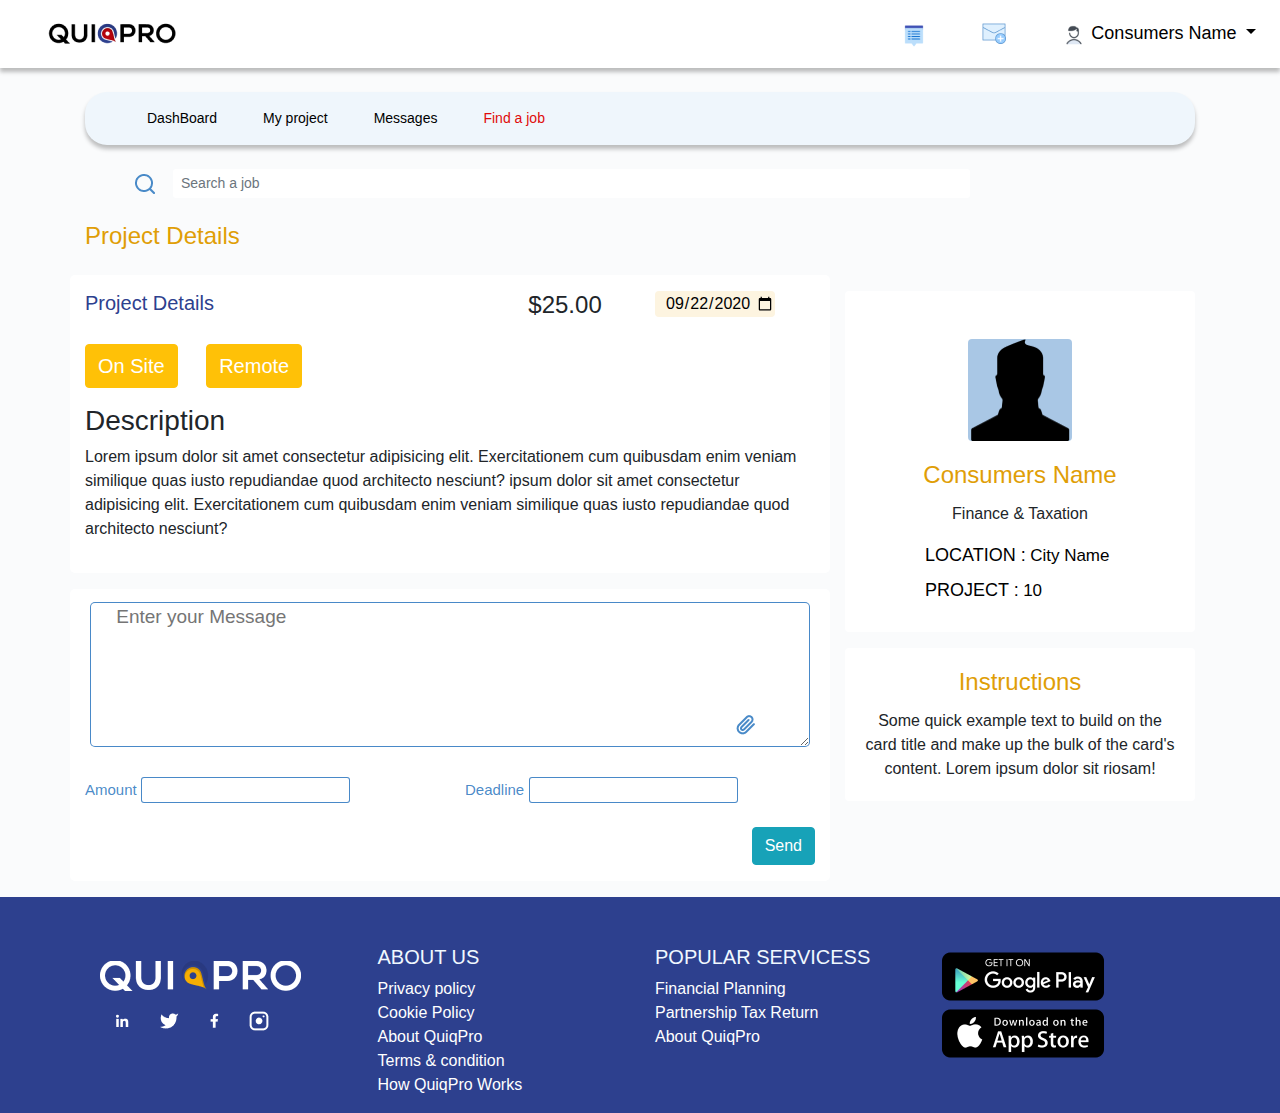
<file: last.html>
<!DOCTYPE html>
<html lang="en">

<head>
  <meta charset="UTF-8">
  <meta http-equiv="X-UA-Compatible" content="IE=edge">
  <meta name="viewport" content="width=device-width, initial-scale=1, shrink-to-fit=no">
  <link rel="stylesheet" href="https://maxcdn.bootstrapcdn.com/bootstrap/4.0.0/css/bootstrap.min.css"
    integrity="sha384-Gn5384xqQ1aoWXA+058RXPxPg6fy4IWvTNh0E263XmFcJlSAwiGgFAW/dAiS6JXm" crossorigin="anonymous">
  <link rel="stylesheet" href="./style.css">
  <title>Master job</title>
</head>

<body style="background: #FAFBFC;">

  <head>
    <nav class="navbar navbar-expand-lg navbar-light bg-light" id="navbar">
      <a class="navbar-brand ml-4" href="#"><img src="./img/Logo.png" alt=""></a>
      <button class="navbar-toggler" type="button" data-toggle="collapse" data-target="#navbarSupportedContent"
        aria-controls="navbarSupportedContent" aria-expanded="false" aria-label="Toggle navigation">
        <span class="navbar-toggler-icon"></span>
      </button>

      <div class="collapse navbar-collapse justify-content-center" id="navbarSupportedContent">
        <ul class="navbar-nav  ml-auto  " id="navTab">
          <li class="nav-item active">
            <a class="nav-link" href="#"><img src="./img/Popup.png" alt="" class="navMessagico mt-1"></a>
          </li>
          <li class="nav-item active">
            <a class="nav-link" href="#"><img src="./img/New Message.png" alt="" class="navMessagico"></a>
          </li>
          <li class="nav-item dropdown  dropdownBorder ">
            <a class="nav-link dropdown-toggle " href="#" id="navbarDropdown" role="button" data-toggle="dropdown"
              aria-haspopup="true" aria-expanded="false">
              <img src="./img/User Male.png" alt="" class="navMessagico"> Consumers Name
            </a>
            <div class="dropdown-menu" aria-labelledby="navbarDropdown">
              <a class="dropdown-item" href="#">Action</a>
              <a class="dropdown-item" href="#">Another action</a>
              <div class="dropdown-divider"></div>
              <a class="dropdown-item" href="#">Something else here</a>
            </div>
          </li>


        </ul>

      </div>
    </nav>
  </head>
  <div class="container">

    <nav class="navbar navbar-expand-md navbar-light bg-light mt-4 mb-4" id="dashboard">

      <button class="navbar-toggler" type="button" data-toggle="collapse" data-target="#navbarSupportedContent3"
        aria-controls="navbarSupportedContent2" aria-expanded="false" aria-label="Toggle navigation">
        <span class="navbar-toggler-icon"></span>
      </button>

      <div class="collapse navbar-collapse  pl-2" id="navbarSupportedContent3">
        <ul class="navbar-nav    " id="navTab">
          <li class="nav-item active">
            <a class="nav-link" href="#">DashBoard </a>
          </li>
          <li class="nav-item active">
            <a class="nav-link" href="#">My project </a>
          </li>
          <li class="nav-item active">
            <a class="nav-link" href="#">Messages </a>
          </li>
          <li class="nav-item active">
            <a class="nav-link " href="#" id="curent_tab"> Find a job</a>
          </li>
         
        </ul>

      </div>
    </nav>
  </div>


  <div class="container mt-3   ">
    <div class="row">
      <div class="col-12 ">
        <form class="form-inline md-form form-sm  ml-5 ">
          <!-- <i class="fas fa-search" aria-hidden="true"></i> -->
          <img src="./img/search.png" alt="">
          <input class="form-control form-control-sm ml-3 w-75" type="text" placeholder="Search a job" aria-label="Search" style="border:none;">
        </form>
      </div>
    </div>
  </div>

  <div class="container mt-4 ">
    <div class="row">
      <div class="col-12 mb-3 ">
        <h3 style="color: #E09E06; font-size: 24px;">Project Details</h3>
      </div>
    </div>
  </div>

  <div class="container  pb-3 " id="bgFoam">
    <div class="row">
      <div class="col-8  ">
        <div class="row  pt-3" style="background-color:#FFFFFF;  border-top-right-radius: 5px;  border-top-left-radius: 5px;">
          <div class="col-7">
            <h3 style="color: #2D408E; font-size: 20px;">Project Details</h3>
          </div>
          <div class="col-2">
            <h4>$25.00</h4>
          </div>
          <div class="col-3 ">
            <input type="date"   value="2020-09-22"
              style="background: #FDF4E0; border: none; padding-left: 10px; color:black; border-radius: 4px; width: 120px;">
          </div>
        </div>
        <div class="row pt-3" style="background-color:#FFFFFF;">
          <div class="col-12  ">
            <button type="button" class="btn btn-warning text-white" style="font-size: 20px;">On Site</button>
            <button type="button" class="btn btn-warning text-white ml-4" style="font-size: 20px;">Remote</button>
          </div>

        </div>
        <div class="row " style="background-color:#FFFFFF;  border-bottom-right-radius: 5px;  border-bottom-left-radius: 5px;">
          <div class="col-12  py-3">
            <h3>Description</h3>
            <p>Lorem ipsum dolor sit amet consectetur adipisicing elit. Exercitationem cum quibusdam enim veniam
              similique quas iusto repudiandae quod architecto nesciunt? ipsum dolor sit amet consectetur adipisicing
              elit. Exercitationem cum quibusdam enim veniam similique quas iusto repudiandae quod architecto nesciunt?
            </p>
          </div>

        </div>

        <div class="row mt-3 py-2 " style="background-color:#FFFFFF;  border-top-right-radius: 5px;  border-top-left-radius: 5px;">
          <div class="col-12  ">
            <div class="chat-footer">
              <textarea placeholder=" Enter your Message " id="" cols="101" rows="5"></textarea>
              <div class="icon">
                <img src="./img/attachment.png" alt="">
              </div>
            </div>

          </div>

        </div>
        <div class="row pt-3 " style="background-color:#FFFFFF; ">
          <div class="col-6  ">

            <label for="text" style="color: rgba(71, 136, 199, 0.99);"> Amount</label>
            <input type="text" class="label_input">
          </div>
          <div class="col-6  ">

            <label for="text" style="color: rgba(71, 136, 199, 0.99);"> Deadline</label>
            <input type="text" class="label_input">
          </div>

        </div>
        <div class="row py-3" style="background-color:#FFFFFF;  border-bottom-right-radius: 5px;  border-bottom-left-radius: 5px; ">

          <div class="col-12 ">

            <button type="button" class="btn btn-info float-right"">Send</button>

                  </div>
               
              </div> 
              

            </div>
          
            <div class=" col-4 pt-3 ">
              <div class="row">
                <div class="col-12 ">
                  <div class="card  pt-5">
                    <img class="card-img-top imgCard  rounded  mx-auto d-block" src="./img/user.png " alt="Card image cap"
                      style=" background-color: #A9C7E5  ;">
                    <div class="card-body ">
                      <h5 class="card-title text-center" style="color: #E09E06; font-size: 24px;">Consumers Name</h5>
                      <p class="card-text text-center">Finance & Taxation</p>
                      <label for="" class="labelcardheading ">LOCATION :</label>
                      <label for=""  class="labelcardpara "> city name</label>
                      <br>
                      <label for="" class="labelcardheading   ">PROJECT :</label>
                      <label for="" class="labelcardpara "> 10</label>
                    </div>

                    
                  </div>

                </div>
              </div>
              <div class="row mt-3">
                <div class="col-12">
                  <div class="card">
                    <div class="card-body">
                      <h5 class="card-title text-center"  style="color: #E09E06; font-size: 24px;">Instructions</h5>
                      <p class="card-text text-center">Some quick example text to build on the card title and make up the bulk of
                        the card's content. Lorem ipsum dolor sit riosam!</p>

                    </div>
                  </div>

                </div>
              </div>


          </div>
        </div>




      </div>



      <!-- Footer -->
      <footer class="page-footer font-small blue pt-5" style="background-color: #2D408E; color: aliceblue;">
        <div class="container">
          <!-- Footer Links -->
          <div class="container-fluid text-center text-md-left">

            <!-- Grid row -->
            <div class="row">

              <!-- Grid column -->
              <div class="col-md-3  mt-3 ">

                <!-- Content -->
                <!-- <h5 class="text-uppercase">Footer Content</h5>
          <p>Here you can use rows and columns to organize your footer content.</p> -->
                <a href="#"> <img class="  " src="./img/Logo_2_Master_white 1.png" alt="footer logo"></a> <br>
                <a href="#"> <img class="social_links  " src="./img/linkedin-in.png" alt="footer logo"></a>
                <a href="#"> <img class="social_links " src="./img/twiter.png" alt="footer logo"></a>
                <a href="#"> <img class="social_links " src="./img/facebook-f.png" alt="footer logo"></a>
                <a href="#"> <img class="social_links " src="./img/instagram.png" alt="footer logo"></a>




              </div>
              <!-- Grid column -->


              <div class="col-md-3   ">
                <hr class="clearfix w-100 d-md-none pb-3">
                <!-- Grid column -->

                <!-- Links -->
                <h5 class="text-uppercase">About Us</h5>

                <ul class="list-unstyled">
                  <li>
                    <a href="#!">Privacy policy</a>
                  </li>
                  <li>
                    <a href="#!">Cookie Policy</a>
                  </li>
                  <li>
                    <a href="#!">About QuiqPro</a>
                  </li>
                  <li>
                    <a href="#!">Terms & condition</a>
                  </li>
                  <li>
                    <a href="#!">How QuiqPro Works</a>
                  </li>
                </ul>

              </div>
              <!-- Grid column -->

              <!-- Grid column -->
              <div class="col-md-3  ">

                <!-- Links -->
                <h5 class="text-uppercase">POPULAR SERVICESS</h5>

                <ul class="list-unstyled">
                  <li>
                    <a href="#!"> Financial Planning</a>
                  </li>
                  <li>
                    <a href="#!"> Partnership Tax Return</a>
                  </li>
                  <li>
                    <a href="#!">About QuiqPro

                    </a>
                  </li>

                </ul>

              </div>
              <div class="col-md-3 ">


                <a href="#"> <img src="./img/appstore.png" alt="footer logo"></a> <br>




              </div>
              <!-- Grid column -->

            </div>
            <!-- Grid row -->

          </div>
        </div>
        <!-- Footer Links -->



      </footer>
      <!-- Footer -->

















      <script src="https://code.jquery.com/jquery-3.2.1.slim.min.js"
        integrity="sha384-KJ3o2DKtIkvYIK3UENzmM7KCkRr/rE9/Qpg6aAZGJwFDMVNA/GpGFF93hXpG5KkN"
        crossorigin="anonymous"></script>
      <script src="https://cdnjs.cloudflare.com/ajax/libs/popper.js/1.12.9/umd/popper.min.js"
        integrity="sha384-ApNbgh9B+Y1QKtv3Rn7W3mgPxhU9K/ScQsAP7hUibX39j7fakFPskvXusvfa0b4Q"
        crossorigin="anonymous"></script>
      <script src="https://maxcdn.bootstrapcdn.com/bootstrap/4.0.0/js/bootstrap.min.js"
        integrity="sha384-JZR6Spejh4U02d8jOt6vLEHfe/JQGiRRSQQxSfFWpi1MquVdAyjUar5+76PVCmYl"
        crossorigin="anonymous"></script>
</body>

</html>
</file>
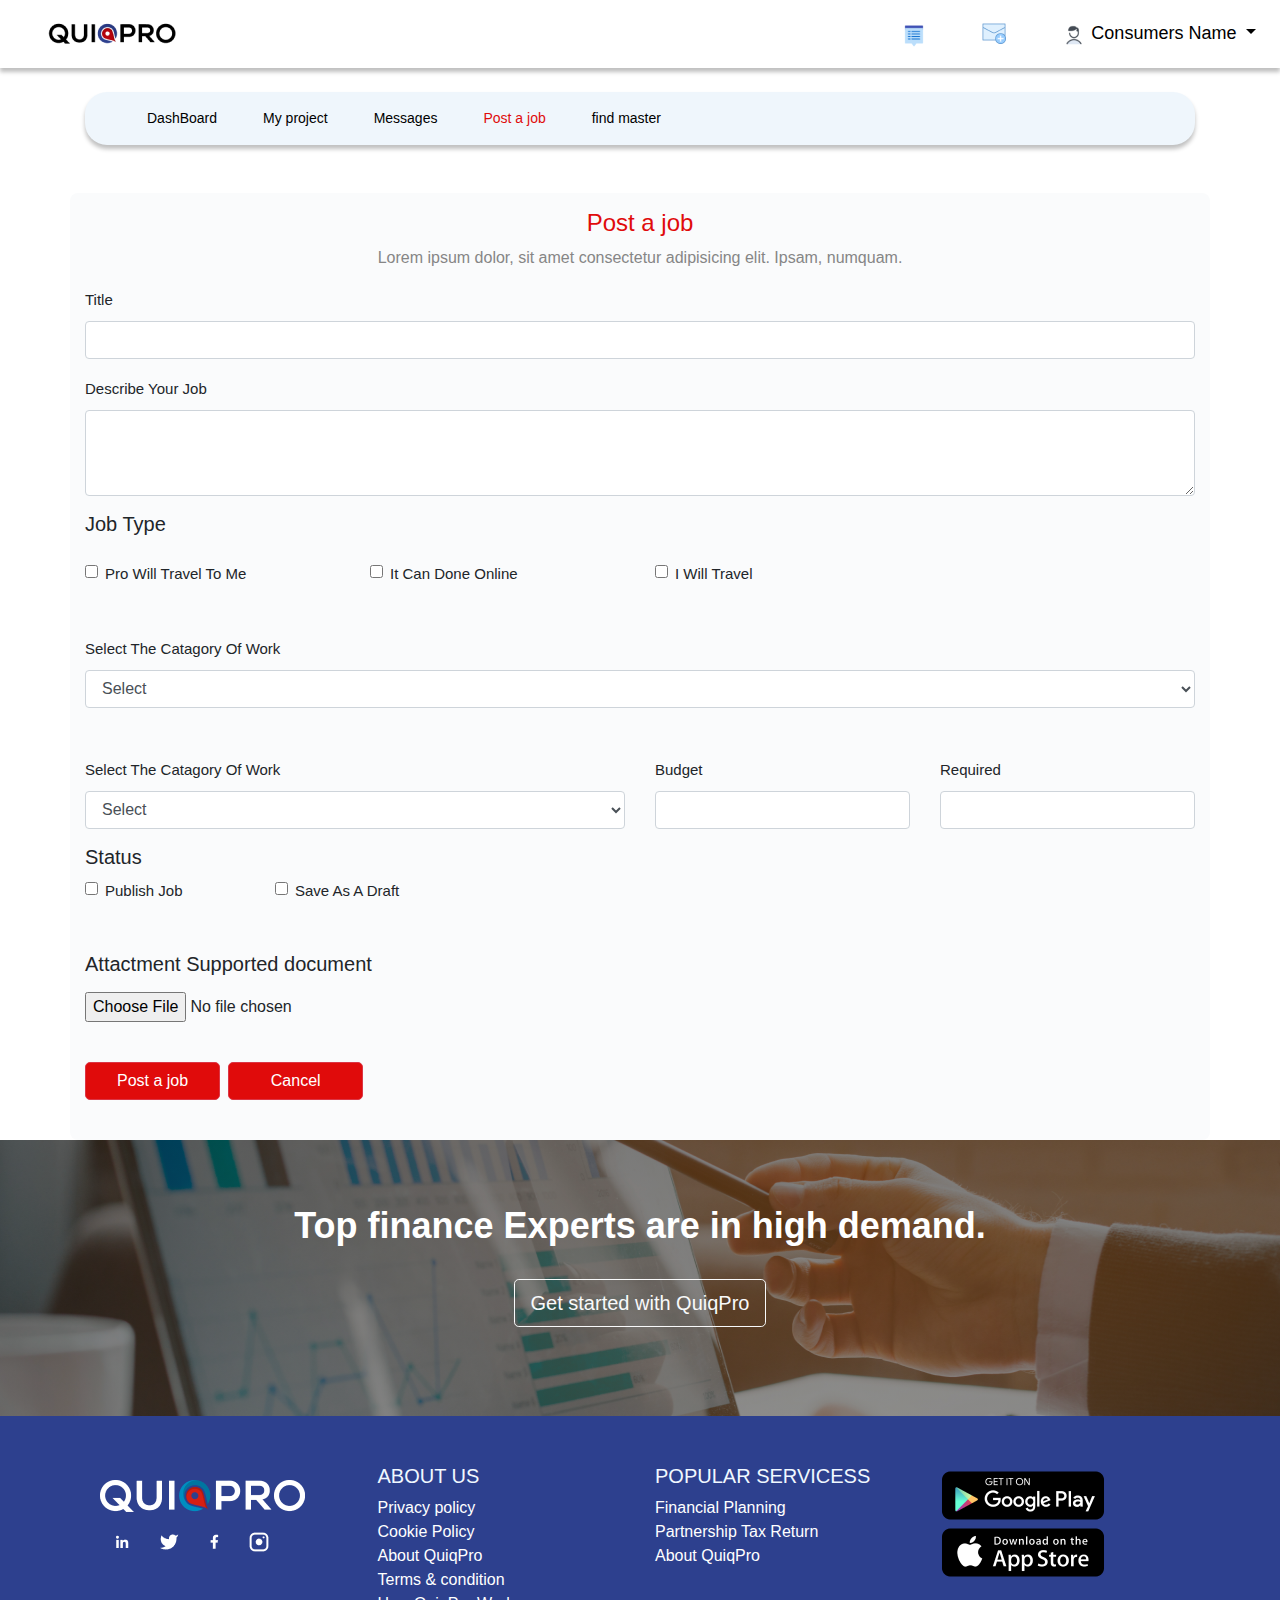
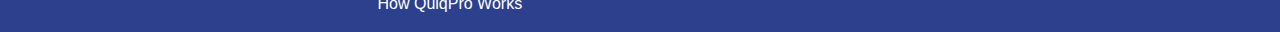
<file: postJob.html>
<!DOCTYPE html>
<html lang="en">

<head>
    <meta charset="UTF-8">
    <meta http-equiv="X-UA-Compatible" content="IE=edge">
    <meta name="viewport" content="width=device-width, initial-scale=1, shrink-to-fit=no">
    <link rel="stylesheet" href="https://maxcdn.bootstrapcdn.com/bootstrap/4.0.0/css/bootstrap.min.css"
        integrity="sha384-Gn5384xqQ1aoWXA+058RXPxPg6fy4IWvTNh0E263XmFcJlSAwiGgFAW/dAiS6JXm" crossorigin="anonymous">
    <link rel="stylesheet" href="./style.css">
    <title>Post a job</title>
</head>

<body>

    <head>
        <nav class="navbar navbar-expand-lg navbar-light bg-light" id="navbar">
            <a class="navbar-brand ml-4" href="#"><img src="./img/Logo.png" alt=""></a>
            <button class="navbar-toggler" type="button" data-toggle="collapse" data-target="#navbarSupportedContent"
                aria-controls="navbarSupportedContent" aria-expanded="false" aria-label="Toggle navigation">
                <span class="navbar-toggler-icon"></span>
            </button>

            <div class="collapse navbar-collapse justify-content-center" id="navbarSupportedContent">
                <ul class="navbar-nav  ml-auto  " id="navTab">
                    <li class="nav-item active">
                        <a class="nav-link" href="#"><img src="./img/Popup.png" alt="" class="navMessagico mt-1"></a>
                    </li>
                    <li class="nav-item active">
                        <a class="nav-link" href="#"><img src="./img/New Message.png" alt="" class="navMessagico"></a>
                    </li>
                    <li class="nav-item dropdown  dropdownBorder ">
                        <a class="nav-link dropdown-toggle " href="#" id="navbarDropdown" role="button"
                            data-toggle="dropdown" aria-haspopup="true" aria-expanded="false">
                           <img src="./img/User Male.png" alt="" class="navMessagico"> Consumers Name
                        </a>
                        <div class="dropdown-menu" aria-labelledby="navbarDropdown">
                            <a class="dropdown-item" href="#">Action</a>
                            <a class="dropdown-item" href="#">Another action</a>
                            <div class="dropdown-divider"></div>
                            <a class="dropdown-item" href="#">Something else here</a>
                        </div>
                    </li>


                </ul>

            </div>
        </nav>
    </head>
    <div class="container">

        <nav class="navbar navbar-expand-md navbar-light bg-light mt-4" id="dashboard">

            <button class="navbar-toggler" type="button" data-toggle="collapse" data-target="#navbarSupportedContent3"
                aria-controls="navbarSupportedContent2" aria-expanded="false" aria-label="Toggle navigation">
                <span class="navbar-toggler-icon"></span>
            </button>

            <div class="collapse navbar-collapse  pl-2" id="navbarSupportedContent3">
                <ul class="navbar-nav    " id="navTab">
                    <li class="nav-item active">
                        <a class="nav-link" href="#">DashBoard </a>
                    </li>
                    <li class="nav-item active">
                        <a class="nav-link" href="#">My project </a>
                    </li>
                    <li class="nav-item active">
                        <a class="nav-link" href="#">Messages </a>
                    </li>
                    <li class="nav-item active">
                        <a class="nav-link " href="#" id="curent_tab" > Post a job</a>
                    </li>
                    <li class="nav-item active">
                        <a class="nav-link" href="#">find master </a>
                    </li>
                </ul>

            </div>
        </nav>
    </div>
    <div class="container mt-5 pb-3" id="bgFoam">
        <div class="row">
            <div class="col-12 text-center  pt-3">
                <h3 class="curent_tab" >Post a job</h3>
                <p style="color: #868686 ;">Lorem ipsum dolor, sit amet consectetur adipisicing elit. Ipsam, numquam.</p>
            </div>
        </div>
        <form>
            <div class="form-group">
                <label for="exampleFormControlInput1">Title </label>
                <input type="text" class="form-control" id="exampleFormControlInput1" placeholder="">
            </div>


            <div class="form-group">
                <label for="exampleFormControlTextarea1">Describe your job </label>
                <textarea class="form-control" id="exampleFormControlTextarea1" rows="3"></textarea>
            </div>
            <div class="row my-3">
                <div class="col-12">
                    <h5>Job Type</h5>
                </div>
            </div>
            <div class="row">
                <div class="col-3">
                    <div class="form-check">
                        <input type="checkbox" class="form-check-input" id="exampleCheck1">
                        <label class="form-check-label" for="exampleCheck1">Pro will travel to me</label>
                    </div>
                </div>
                <div class="col-3">
                    <div class="form-check">
                        <input type="checkbox" class="form-check-input" id="exampleCheck1">
                        <label class="form-check-label" for="exampleCheck1">it can done online</label>
                    </div>
                </div>
                <div class="col-3">
                    <div class="form-check">
                        <input type="checkbox" class="form-check-input" id="exampleCheck1">
                        <label class="form-check-label" for="exampleCheck1">I will travel</label>
                    </div>
                </div>
            </div>

            <div class="form-group my-5">
                <label for="exampleFormControlSelect1"> select the catagory of work</label>
                <select class="form-control" id="exampleFormControlSelect1">
                    <option>Select</option>
                    <option>2</option>
                    <option>3</option>
                    <option>4</option>
                    <option>5</option>
                </select>
            </div>

            <div class="row  ">
                <div class="col-6 ">
                    <div class="form-group ">
                        <label for="exampleFormControlSelect1"> select the catagory of work</label>
                        <select class="form-control" id="exampleFormControlSelect1">
                            <option>Select</option>
                            <option>2</option>
                            <option>3</option>
                            <option>4</option>
                            <option>5</option>
                        </select>
                    </div>

                </div>

                <div class="col-3 ">
                    <div class="form-group">
                        <label for="exampleFormControlInput1">Budget </label>
                        <input type="text" class="form-control" id="exampleFormControlInput1" placeholder="">
                    </div>
                </div>
                <div class="col-3">
                    <div class="form-group">
                        <label for="exampleFormControlInput1">Required </label>
                        <input type="text" class="form-control" id="exampleFormControlInput1" placeholder="">
                    </div>
                </div>

            </div>
            <div class="row ">
                <div class="col-12">
                    <h5>Status</h5>
                </div>
            </div>
            <div class="row">
                <div class="col-2">
                    <div class="form-check">
                        <input type="checkbox" class="form-check-input" id="exampleCheck1">
                        <label class="form-check-label" for="exampleCheck1">Publish Job</label>
                    </div>
                </div>
                <div class="col-2">
                    <div class="form-check">
                        <input type="checkbox" class="form-check-input" id="exampleCheck1">
                        <label class="form-check-label" for="exampleCheck1">Save as a draft</label>
                    </div>
                </div>

            </div>
            <div class="row mt-5 ">
                <div class="col-12">
                    <h5>Attactment Supported document</h5>
                </div>
            </div>
            <div class="row my-2 ">
                <div class="col-12">
                    <div class="form-group">

                        <input type="file" class="form-control-file " id="exampleFormControlFile1">
                        
                    </div>
                </div>
            </div>

            <div class="buton my-4">
                <button type="button" class="btn btn-danger">Post a job</button>


                <button type="button" class="btn btn-danger">Cancel</button>
            </div>

        </form>

    </div>

    <div class="jumbotron text-center">
        <h2 class="text-white">Top finance Experts are in high demand.</h2>
        <p class="lead pt-4">
            <a class="btn btn-outline-light btn-lg" href="#" role="button"> Get started with QuiqPro</a>
        </p>
    </div>


    <!-- Footer -->
<footer class="page-footer font-small blue pt-5" style="background-color: #2D408E; color: aliceblue;">
    <div class="container">
    <!-- Footer Links -->
    <div class="container-fluid text-center text-md-left">
  
      <!-- Grid row -->
      <div class="row">
  
        <!-- Grid column -->
        <div class="col-md-3  mt-3 ">
  
          <!-- Content -->
          <!-- <h5 class="text-uppercase">Footer Content</h5>
          <p>Here you can use rows and columns to organize your footer content.</p> -->
          <a href="#"> <img class="  " src="./img/Logo_2-Client_white 1.png" alt="footer logo"></a> <br>
          <a href="#"> <img class="social_links  " src="./img/linkedin-in.png" alt="footer logo"></a> 
          <a href="#"> <img class="social_links " src="./img/twiter.png" alt="footer logo"></a>
          <a href="#"> <img class="social_links " src="./img/facebook-f.png" alt="footer logo"></a>
          <a href="#"> <img class="social_links " src="./img/instagram.png" alt="footer logo"></a>



  
        </div>
        <!-- Grid column -->
        
  
        <div class="col-md-3   " >
        <hr class="clearfix w-100 d-md-none pb-3">
        <!-- Grid column -->
  
          <!-- Links -->
          <h5 class="text-uppercase">About Us</h5>
  
          <ul class="list-unstyled">
            <li>
              <a href="#!">Privacy policy</a>
            </li>
            <li>
              <a href="#!">Cookie Policy</a>
            </li>
            <li>
              <a href="#!">About QuiqPro</a>
            </li>
            <li>
              <a href="#!">Terms & condition</a>
            </li>
            <li>
                <a href="#!">How QuiqPro Works</a>
              </li>
          </ul>
  
        </div>
        <!-- Grid column -->
  
        <!-- Grid column -->
        <div class="col-md-3  ">
  
          <!-- Links -->
          <h5 class="text-uppercase">POPULAR SERVICESS</h5>
  
          <ul class="list-unstyled">
            <li>
              <a href="#!"> Financial Planning</a>
            </li>
            <li>
              <a href="#!"> Partnership Tax Return</a>
            </li>
            <li>
              <a href="#!">About QuiqPro

            </a>
            </li>
            
          </ul>
  
        </div>
        <div class="col-md-3 ">
  
            
            <a href="#" > <img src="./img/appstore.png" alt="footer logo"></a> <br>

            
          
    
          </div>
        <!-- Grid column -->
  
      </div>
      <!-- Grid row -->
  
    </div>
</div>
    <!-- Footer Links -->
  
  
  
  </footer>
  <!-- Footer -->

















    <script src="https://code.jquery.com/jquery-3.2.1.slim.min.js"
        integrity="sha384-KJ3o2DKtIkvYIK3UENzmM7KCkRr/rE9/Qpg6aAZGJwFDMVNA/GpGFF93hXpG5KkN"
        crossorigin="anonymous"></script>
    <script src="https://cdnjs.cloudflare.com/ajax/libs/popper.js/1.12.9/umd/popper.min.js"
        integrity="sha384-ApNbgh9B+Y1QKtv3Rn7W3mgPxhU9K/ScQsAP7hUibX39j7fakFPskvXusvfa0b4Q"
        crossorigin="anonymous"></script>
    <script src="https://maxcdn.bootstrapcdn.com/bootstrap/4.0.0/js/bootstrap.min.js"
        integrity="sha384-JZR6Spejh4U02d8jOt6vLEHfe/JQGiRRSQQxSfFWpi1MquVdAyjUar5+76PVCmYl"
        crossorigin="anonymous"></script>
</body>

</html>
</file>
<file: style.css>
*{
    padding: 0;
    margin: 0;
    box-sizing: border-box;
}
#navbar{
    background-color:#FFFFFF!important;
    box-shadow: 0px 4px 4px rgba(0, 0, 0, 0.25);

}

#dashboard{
background-color: #EFF6FC!important;
border-radius: 22px;
box-shadow: 0px 4px 4px rgba(0, 0, 0, 0.25);
}
#bgFoam{
    background: #FAFBFC;
    border-radius: 8px;
}
.jumbotron{
    background-image: linear-gradient(rgba(0, 0, 0, 0.5), rgba(31, 31, 30, 0.5)),
                  url("./img/jombtron.png");
                  background-size: 100% 100%;
                  margin-bottom: -1px;
                   height: 277px;
                  border-radius: 0px;
}
.jumbotron h2{
    font-size: 36px;
    font-weight: 700;
}
.buton{
    display: flex;
    flex-wrap: wrap;
}
.buton button {
    margin-right: 8px;
}

.navMessagico{
width: 24px;
height: 24px;
margin-left: 10px;

}

.navbar-light .navbar-nav .nav-link {
    color: rgb(0, 0, 0);
    font-weight: normal;
    font-size: 18px;
}
.nav-item{
    padding-left: 30px;
    justify-content: space-around;
}
.navbar-light .navbar-nav .active>.nav-link, .navbar-light .navbar-nav .nav-link.active, .navbar-light .navbar-nav .nav-link.show, .navbar-light .navbar-nav .show>.nav-link {
    color: #000000;
    font-weight: 500;
    font-size: 14px;
    
}
.collapse.show li  {
    padding-left: 0px;
}

#curent_tab{
    color: #E00B0B;
}
.curent_tab{
         
    color: #E00B0B;
    font-size: 24px;

}
label{
    
    font-style: normal;
    font-weight: normal;
    font-size: 15px;
    line-height: 27px;
    text-transform: capitalize;
}
.buton button{
    background: #E00B0B!important;
    border-radius: 5px;
    width: 135.14px;

}
footer a{
    color: white;
    font-size: 16px;
    font-weight: 400;
}

.social_links{
    padding: 20px 10px;
  margin-left: 6px;

}

/* enter your message   text area  */

.chat-footer{
    display: flex;
    justify-content: center;
    align-items: center;
    border-radius: 5px;
    position: relative;
    cursor: pointer;
}
.chat-footer textarea{
    display: block;
    flex: 1;
    width: 100%;
    border-radius: 5px;
    outline: none;
    margin: 5px;
    font-size: 19px;
    padding-left: 20px;
    padding-right: 10px;
    border:1px solid rgb(71, 136, 199, 0.99);

}
.chat-footer .icon{
    position:absolute;
    right: 60px;
    bottom: 15px;

}
.label_input{
    border:1px solid rgb(71, 136, 199, 0.99);
    border-radius: 3px;
   
}
.imgCard{
    width: 103.02px;
    height: 102.36px;
}
.labelcardheading{
    font-weight: 500;
    font-size: 18px;
    padding-left: 60px;
    color: #000000;
}
.labelcardpara{
    color: #000000;
    font-size: 17px;
}
.card{
    border: none;
}
</file>
